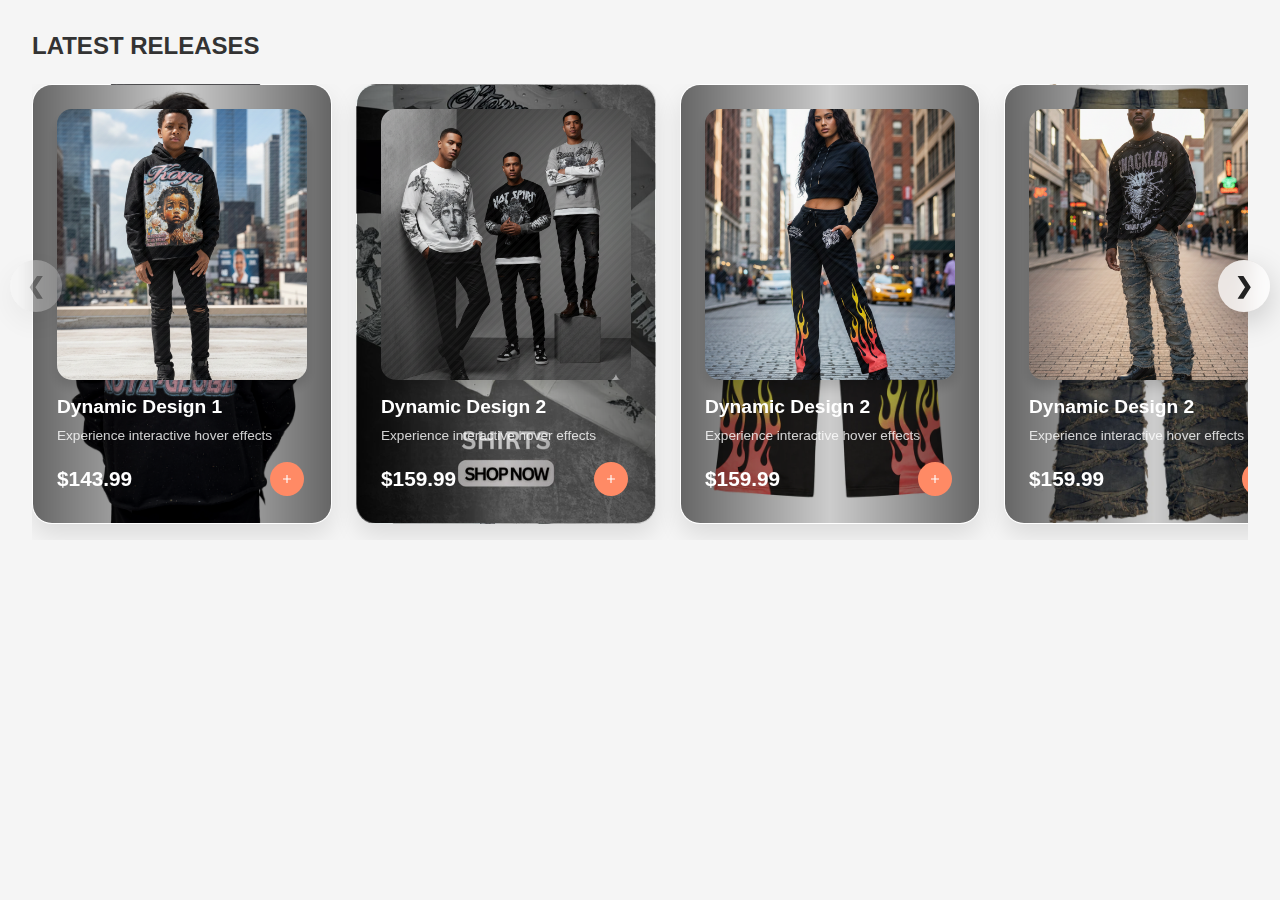
<file: product-section.html>
<!DOCTYPE html>
<html lang="en">
<head>
    <meta charset="UTF-8">
    <meta name="viewport" content="width=device-width, initial-scale=1.0">
    <title>Product Cards</title>
    <style>
        * {
            margin: 0;
            padding: 0;
            box-sizing: border-box;
        }

        body {
            font-family: -apple-system, BlinkMacSystemFont, "Segoe UI", Roboto, Oxygen, Ubuntu, Cantarell, sans-serif;
            background: #f5f5f5;
        }

        /* Horizontal Product Section */
        .horizontal-product-section {
            padding: 2em;
            background: #f5f5f5;
            position: relative;
            overflow: hidden;
        }

        .section-title {
            margin-bottom: 1em;
            font-size: 1.5em;
            color: #333;
            font-weight: 600;
        }

        /* Scroll Container - Hidden Scrollbar */
        .product-scroll-container {
            display: flex;
            gap: 1.5em;
            overflow-x: auto;
            padding-bottom: 1em;
            scroll-behavior: smooth;
            scrollbar-width: none;
            -ms-overflow-style: none;
            position: relative;
            z-index: 1;
        }

        .product-scroll-container::-webkit-scrollbar {
            display: none;
        }

        /* Link Wrapper for Cards */
        .hp-card-link {
            text-decoration: none;
            color: inherit;
            display: block;
            flex-shrink: 0;
        }

        /* Card Styles - FIXED SIZE */
        .hp-card {
            flex: 0 0 300px;
            perspective: 1000px;
            width: 300px;
        }

        .hp-card-inner {
            --card-bg: #ffffff;
            --card-accent: #ff8a65;
            --card-text: #263238;
            --card-shadow: 0 12px 24px rgba(0, 0, 0, 0.1);
            width: 300px;
            height: 440px;
            background: var(--card-bg);
            border-radius: 20px;
            position: relative;
            overflow: hidden;
            transition: transform 0.6s cubic-bezier(0.23, 1, 0.32, 1),
                        box-shadow 0.6s cubic-bezier(0.23, 1, 0.32, 1);
            box-shadow: var(--card-shadow);
            border: 1px solid rgba(255, 255, 255, 0.3);
            transform-style: preserve-3d;
        }

        .hp-card-inner::before {
            content: "";
            position: absolute;
            inset: 0;
            background: linear-gradient(to right, rgba(0, 0, 0, 0.6), rgba(0, 0, 0, 0.2), rgba(0, 0, 0, 0.6));
            z-index: 1;
        }

        .hp-card-inner:hover {
            transform: rotateY(10deg) rotateX(10deg) translateZ(10px);
            box-shadow: 0 30px 60px rgba(0, 0, 0, 0.2);
        }

        /* Liquid, Shine, Glow */
        .hp-card__liquid {
            position: absolute;
            top: -80px;
            left: 0;
            width: 300px;
            height: 200px;
            background: #4a90e2;
            border-radius: 50%;
            transform: translateZ(-80px);
            filter: blur(80px);
            transition: transform 0.7s cubic-bezier(0.36, 0, 0.66, -0.56),
                        opacity 0.3s ease-in-out;
            opacity: 0;
        }

        .hp-card-inner:hover .hp-card__liquid {
            transform: translateZ(-50px) translateY(30px) translateX(-20px) rotate(-20deg) scale(1.2);
            opacity: 0.7;
        }

        .hp-card__shine {
            position: absolute;
            inset: 0;
            background: linear-gradient(135deg, rgba(255, 255, 255, 0.1) 30%, rgba(255, 255, 255, 0.6) 50%, rgba(255, 255, 255, 0.1) 70%);
            opacity: 0;
            transition: opacity 0.4s ease-in-out;
            z-index: 2;
        }

        .hp-card-inner:hover .hp-card__shine {
            opacity: 1;
            animation: shine-effect 2s infinite linear;
        }

        .hp-card__glow {
            position: absolute;
            inset: -15px;
            background: radial-gradient(circle at 50% 0%, rgba(255, 138, 101, 0.4) 0%, rgba(255, 138, 101, 0) 60%);
            opacity: 0;
            transition: opacity 0.6s ease-in-out;
        }

        .hp-card-inner:hover .hp-card__glow {
            opacity: 1;
        }

        /* Card Content */
        .hp-card__content {
            padding: 1.5em;
            height: 100%;
            display: flex;
            flex-direction: column;
            gap: 1em;
            position: relative;
            z-index: 3;
        }

        .hp-card__badge {
            position: absolute;
            top: 15px;
            right: 15px;
            background: #f9a825;
            color: white;
            padding: 0.3em 0.6em;
            border-radius: 999px;
            font-size: 0.8em;
            font-weight: 600;
            transform: scale(0.7);
            opacity: 0;
            transition: all 0.5s ease 0.2s;
            z-index: 5;
        }

        .hp-card-inner:hover .hp-card__badge {
            transform: scale(1);
            opacity: 1;
        }

        .hp-card__image {
            width: 100%;
            height: 300px;
            background: var(--bg-color);
            border-radius: 15px;
            transition: transform 0.6s cubic-bezier(0.23, 1, 0.32, 1);
            position: relative;
            overflow: hidden;
            box-shadow: 0 8px 12px rgba(0, 0, 0, 0.15);
        }

        .hp-card__image img {
            width: 100%;
            height: 100%;
            object-fit: cover;
        }

        .hp-card-inner:hover .hp-card__image {
            transform: translateY(-8px) scale(1.05);
        }

        .hp-card__image::after {
            content: "";
            position: absolute;
            inset: 0;
            background: radial-gradient(circle at 20% 80%, rgba(255, 255, 255, 0.15) 0%, transparent 40%),
                        repeating-linear-gradient(-45deg, rgba(255, 255, 255, 0.05) 0px, rgba(255, 255, 255, 0.05) 3px, transparent 3px, transparent 6px);
            opacity: 0.6;
        }

        /* Text */
        .hp-card__text {
            flex-grow: 1;
        }

        .hp-card__title {
            color: white;
            font-size: 1.2em;
            margin: 0 0 0.5em 0;
            font-weight: 700;
            transition: color 0.4s ease-in-out, transform 0.4s ease-in-out;
        }

        .hp-card-inner:hover .hp-card__title {
            color: var(--card-accent);
            transform: translateX(3px);
        }

        .hp-card__description {
            color: white;
            font-size: 0.85em;
            margin: 0;
            opacity: 0.8;
            transition: opacity 0.4s ease-in-out, transform 0.4s ease-in-out;
        }

        .hp-card-inner:hover .hp-card__description {
            opacity: 1;
            transform: translateX(3px);
        }

        /* Footer */
        .hp-card__footer {
            display: flex;
            justify-content: space-between;
            align-items: center;
            margin-top: auto;
        }

        .hp-card__price {
            color: white;
            font-weight: 700;
            font-size: 1.3em;
            transition: color 0.4s ease-in-out, transform 0.4s ease-in-out;
        }

        .hp-card-inner:hover .hp-card__price {
            color: var(--card-accent);
            transform: translateX(3px);
        }

        .hp-card__button {
            width: 40px;
            height: 40px;
            background: var(--card-accent);
            border-radius: 50%;
            display: flex;
            align-items: center;
            justify-content: center;
            color: white;
            cursor: pointer;
            transition: transform 0.4s ease-in-out, box-shadow 0.4s ease-in-out;
            transform: scale(0.85);
        }

        .hp-card-inner:hover .hp-card__button {
            transform: scale(1);
            box-shadow: 0 0 0 5px rgba(255, 138, 101, 0.3);
        }

        .hp-card-inner:hover .hp-card__button svg {
            animation: pulse-button 1.5s infinite;
        }

        /* Animations */
        @keyframes shine-effect {
            0% { transform: translateX(-100%); }
            100% { transform: translateX(200%); }
        }

        @keyframes pulse-button {
            0% { transform: scale(1); }
            50% { transform: scale(1.15); }
            100% { transform: scale(1); }
        }

        /* Premium Scroll Buttons */
        .scroll-btn {
            position: absolute;
            top: 50%;
            transform: translateY(-50%);
            width: 52px;
            height: 52px;
            border-radius: 50%;
            border: none;
            cursor: pointer;
            z-index: 50;
            pointer-events: auto;
            background: rgba(255, 255, 255, 0.75);
            backdrop-filter: blur(12px);
            -webkit-backdrop-filter: blur(12px);
            color: #222;
            font-size: 22px;
            font-weight: bold;
            display: flex;
            align-items: center;
            justify-content: center;
            box-shadow: 0 10px 30px rgba(0, 0, 0, 0.18);
            transition: all 0.3s ease;
        }

        .scroll-btn:hover {
            transform: translateY(-50%) scale(1.1);
            background: #ff8a65;
            color: #fff;
        }

        .scroll-btn:active {
            transform: translateY(-50%) scale(0.95);
        }

        .scroll-btn-left {
            left: 10px;
        }

        .scroll-btn-right {
            right: 10px;
        }

        .scroll-btn:disabled {
            opacity: 0.3;
            cursor: not-allowed;
            pointer-events: none;
        }

        /* Responsive Design */
        @media (max-width: 768px) {
            .horizontal-product-section {
                padding: 1em;
            }

            .section-title {
                font-size: 1.3em;
            }

            .hp-card {
                flex: 0 0 240px;
                width: 240px;
            }

            .hp-card-inner {
                width: 240px;
                height: 380px;
            }

            .hp-card__image {
                height: 240px;
            }

            .product-scroll-container {
                gap: 1em;
            }

            .scroll-btn {
                width: 44px;
                height: 44px;
                font-size: 18px;
            }
        }

        @media (max-width: 480px) {
            .horizontal-product-section {
                padding: 0.5em;
            }

            .section-title {
                font-size: 1.1em;
                padding: 0 0.5em;
            }

            .hp-card {
                flex: 0 0 200px;
                width: 200px;
            }

            .hp-card-inner {
                width: 200px;
                height: 340px;
            }

            .hp-card__content {
                padding: 1em;
            }

            .hp-card__image {
                height: 200px;
            }

            .product-scroll-container {
                gap: 0.8em;
                padding-left: 0.5em;
            }
        }
    </style>
</head>
<body>

<section class="horizontal-product-section">
    <h2 class="section-title">LATEST RELEASES</h2>

    <!-- Scroll Buttons -->
    <button class="scroll-btn scroll-btn-left" id="scrollLeft" aria-label="Scroll Left">❮</button>

    <div class="product-scroll-container" id="productScroll">
        
        <!-- Card 1 -->
        <a href="brand-categorie.html" class="hp-card-link">
            <div class="hp-card">
                <div class="hp-card-inner" style="background-image: url(images/kid01.1.png); background-position: center; background-size: cover;">
                    <div class="hp-card__liquid"></div>
                    <div class="hp-card__shine"></div>
                    <div class="hp-card__glow"></div>
                    <div class="hp-card__content">
                        <div class="hp-card__badge">TRENDING</div>
                        <div class="hp-card__image">
                            <img src="images/k1.png" alt="Product 1">
                        </div>
                        <div class="hp-card__text">
                            <p class="hp-card__title">Dynamic Design 1</p>
                            <p class="hp-card__description">Experience interactive hover effects</p>
                        </div>
                        <div class="hp-card__footer">
                            <div class="hp-card__price">$143.99</div>
                            <div class="hp-card__button">
                                <svg viewBox="0 0 24 24" width="16" height="16">
                                    <path fill="currentColor" d="M5 12H19M12 5V19" stroke="currentColor" stroke-width="2"></path>
                                </svg>
                            </div>
                        </div>
                    </div>
                </div>
            </div>
        </a>

        <!-- Card 2 -->
        <a href="brand-categorie.html" class="hp-card-link">
            <div class="hp-card">
                <div class="hp-card-inner" style="background-image: url(images/LONG_SLEEV.webp); background-position: center; background-size: cover;">
                    <div class="hp-card__liquid"></div>
                    <div class="hp-card__shine"></div>
                    <div class="hp-card__glow"></div>
                    <div class="hp-card__content">
                        <div class="hp-card__badge">TRENDING</div>
                        <div class="hp-card__image">
                            <img src="images/m9.png" alt="Product 2">
                        </div>
                        <div class="hp-card__text">
                            <p class="hp-card__title">Dynamic Design 2</p>
                            <p class="hp-card__description">Experience interactive hover effects</p>
                        </div>
                        <div class="hp-card__footer">
                            <div class="hp-card__price">$159.99</div>
                            <div class="hp-card__button">
                                <svg viewBox="0 0 24 24" width="16" height="16">
                                    <path fill="currentColor" d="M5 12H19M12 5V19" stroke="currentColor" stroke-width="2"></path>
                                </svg>
                            </div>
                        </div>
                    </div>
                </div>
            </div>
        </a>

        <!-- Card 3 -->
        <a href="brand-categorie.html" class="hp-card-link">
            <div class="hp-card">
                <div class="hp-card-inner" style="background-image: url(images/wmn01.1.webp); background-position: center; background-size: cover;">
                    <div class="hp-card__liquid"></div>
                    <div class="hp-card__shine"></div>
                    <div class="hp-card__glow"></div>
                    <div class="hp-card__content">
                        <div class="hp-card__badge">TRENDING</div>
                        <div class="hp-card__image">
                            <img src="images/w1.png" alt="Product 3">
                        </div>
                        <div class="hp-card__text">
                            <p class="hp-card__title">Dynamic Design 2</p>
                            <p class="hp-card__description">Experience interactive hover effects</p>
                        </div>
                        <div class="hp-card__footer">
                            <div class="hp-card__price">$159.99</div>
                            <div class="hp-card__button">
                                <svg viewBox="0 0 24 24" width="16" height="16">
                                    <path fill="currentColor" d="M5 12H19M12 5V19" stroke="currentColor" stroke-width="2"></path>
                                </svg>
                            </div>
                        </div>
                    </div>
                </div>
            </div>
        </a>

        <!-- Card 4 -->
        <a href="brand-categorie.html" class="hp-card-link">
            <div class="hp-card">
                <div class="hp-card-inner" style="background-image: url(images/men01.1.webp); background-position: center; background-size: cover;">
                    <div class="hp-card__liquid"></div>
                    <div class="hp-card__shine"></div>
                    <div class="hp-card__glow"></div>
                    <div class="hp-card__content">
                        <div class="hp-card__badge">TRENDING</div>
                        <div class="hp-card__image">
                            <img src="images/m3.png" alt="Product 4">
                        </div>
                        <div class="hp-card__text">
                            <p class="hp-card__title">Dynamic Design 2</p>
                            <p class="hp-card__description">Experience interactive hover effects</p>
                        </div>
                        <div class="hp-card__footer">
                            <div class="hp-card__price">$159.99</div>
                            <div class="hp-card__button">
                                <svg viewBox="0 0 24 24" width="16" height="16">
                                    <path fill="currentColor" d="M5 12H19M12 5V19" stroke="currentColor" stroke-width="2"></path>
                                </svg>
                            </div>
                        </div>
                    </div>
                </div>
            </div>
        </a>

        <!-- Card 5 -->
        <a href="brand-categorie.html" class="hp-card-link">
            <div class="hp-card">
                <div class="hp-card-inner" style="background-image: url(images/kidwd01.1.png); background-position: center; background-size: cover;">
                    <div class="hp-card__liquid"></div>
                    <div class="hp-card__shine"></div>
                    <div class="hp-card__glow"></div>
                    <div class="hp-card__content">
                        <div class="hp-card__badge">TRENDING</div>
                        <div class="hp-card__image">
                            <img src="images/m10.png" alt="Product 5">
                        </div>
                        <div class="hp-card__text">
                            <p class="hp-card__title">Dynamic Design 2</p>
                            <p class="hp-card__description">Experience interactive hover effects</p>
                        </div>
                        <div class="hp-card__footer">
                            <div class="hp-card__price">$159.99</div>
                            <div class="hp-card__button">
                                <svg viewBox="0 0 24 24" width="16" height="16">
                                    <path fill="currentColor" d="M5 12H19M12 5V19" stroke="currentColor" stroke-width="2"></path>
                                </svg>
                            </div>
                        </div>
                    </div>
                </div>
            </div>
        </a>

        <!-- Card 6 -->
        <a href="brand-categorie.html" class="hp-card-link">
            <div class="hp-card">
                <div class="hp-card-inner" style="background-image: url(images/kidpnt01.webp); background-position: center; background-size: cover;">
                    <div class="hp-card__liquid"></div>
                    <div class="hp-card__shine"></div>
                    <div class="hp-card__glow"></div>
                    <div class="hp-card__content">
                        <div class="hp-card__badge">TRENDING</div>
                        <div class="hp-card__image">
                            <img src="images/k4.png" alt="Product 6">
                        </div>
                        <div class="hp-card__text">
                            <p class="hp-card__title">Dynamic Design 2</p>
                            <p class="hp-card__description">Experience interactive hover effects</p>
                        </div>
                        <div class="hp-card__footer">
                            <div class="hp-card__price">$159.99</div>
                            <div class="hp-card__button">
                                <svg viewBox="0 0 24 24" width="16" height="16">
                                    <path fill="currentColor" d="M5 12H19M12 5V19" stroke="currentColor" stroke-width="2"></path>
                                </svg>
                            </div>
                        </div>
                    </div>
                </div>
            </div>
        </a>

        <!-- Card 7 -->
        <a href="brand-categorie.html" class="hp-card-link">
            <div class="hp-card">
                <div class="hp-card-inner" style="background-image: url(images/wmnpnt01.webp); background-position: center; background-size: cover;">
                    <div class="hp-card__liquid"></div>
                    <div class="hp-card__shine"></div>
                    <div class="hp-card__glow"></div>
                    <div class="hp-card__content">
                        <div class="hp-card__badge">TRENDING</div>
                        <div class="hp-card__image">
                            <img src="images/w2.png" alt="Product 7">
                        </div>
                        <div class="hp-card__text">
                            <p class="hp-card__title">Dynamic Design 2</p>
                            <p class="hp-card__description">Experience interactive hover effects</p>
                        </div>
                        <div class="hp-card__footer">
                            <div class="hp-card__price">$159.99</div>
                            <div class="hp-card__button">
                                <svg viewBox="0 0 24 24" width="16" height="16">
                                    <path fill="currentColor" d="M5 12H19M12 5V19" stroke="currentColor" stroke-width="2"></path>
                                </svg>
                            </div>
                        </div>
                    </div>
                </div>
            </div>
        </a>

        <!-- Card 8 -->
        <a href="brand-categorie.html" class="hp-card-link">
            <div class="hp-card">
                <div class="hp-card-inner" style="background-image: url(images/prin01.1.png); background-position: center; background-size: cover;">
                    <div class="hp-card__liquid"></div>
                    <div class="hp-card__shine"></div>
                    <div class="hp-card__glow"></div>
                    <div class="hp-card__content">
                        <div class="hp-card__badge">TRENDING</div>
                        <div class="hp-card__image">
                            <img src="images/m6.png" alt="Product 8">
                        </div>
                        <div class="hp-card__text">
                            <p class="hp-card__title">Dynamic Design 2</p>
                            <p class="hp-card__description">Experience interactive hover effects</p>
                        </div>
                        <div class="hp-card__footer">
                            <div class="hp-card__price">$159.99</div>
                            <div class="hp-card__button">
                                <svg viewBox="0 0 24 24" width="16" height="16">
                                    <path fill="currentColor" d="M5 12H19M12 5V19" stroke="currentColor" stroke-width="2"></path>
                                </svg>
                            </div>
                        </div>
                    </div>
                </div>
            </div>
        </a>

        <!-- Card 9 -->
        <a href="brand-categorie.html" class="hp-card-link">
            <div class="hp-card">
                <div class="hp-card-inner" style="background-image: url(images/kidwd01.1.png); background-position: center; background-size: cover;">
                    <div class="hp-card__liquid"></div>
                    <div class="hp-card__shine"></div>
                    <div class="hp-card__glow"></div>
                    <div class="hp-card__content">
                        <div class="hp-card__badge">TRENDING</div>
                        <div class="hp-card__image">
                            <img src="images/k2.png" alt="Product 9">
                        </div>
                        <div class="hp-card__text">
                            <p class="hp-card__title">Dynamic Design 2</p>
                            <p class="hp-card__description">Experience interactive hover effects</p>
                        </div>
                        <div class="hp-card__footer">
                            <div class="hp-card__price">$159.99</div>
                            <div class="hp-card__button">
                                <svg viewBox="0 0 24 24" width="16" height="16">
                                    <path fill="currentColor" d="M5 12H19M12 5V19" stroke="currentColor" stroke-width="2"></path>
                                </svg>
                            </div>
                        </div>
                    </div>
                </div>
            </div>
        </a>

        <!-- Card 10 -->
        <a href="brand-categorie.html" class="hp-card-link">
            <div class="hp-card">
                <div class="hp-card-inner" style="background-image: url(images/tshirt01.webp); background-position: center; background-size: cover;">
                    <div class="hp-card__liquid"></div>
                    <div class="hp-card__shine"></div>
                    <div class="hp-card__glow"></div>
                    <div class="hp-card__content">
                        <div class="hp-card__badge">TRENDING</div>
                        <div class="hp-card__image">
                            <img src="images/k7.png" alt="Product 10">
                        </div>
                        <div class="hp-card__text">
                            <p class="hp-card__title">Dynamic Design 2</p>
                            <p class="hp-card__description">Experience interactive hover effects</p>
                        </div>
                        <div class="hp-card__footer">
                            <div class="hp-card__price">$159.99</div>
                            <div class="hp-card__button">
                                <svg viewBox="0 0 24 24" width="16" height="16">
                                    <path fill="currentColor" d="M5 12H19M12 5V19" stroke="currentColor" stroke-width="2"></path>
                                </svg>
                            </div>
                        </div>
                    </div>
                </div>
            </div>
        </a>

    </div>

    <button class="scroll-btn scroll-btn-right" id="scrollRight" aria-label="Scroll Right">❯</button>
</section>

<script>
// Horizontal scroll functionality with working buttons
document.addEventListener('DOMContentLoaded', function() {
    const scrollContainer = document.getElementById('productScroll');
    const scrollLeftBtn = document.getElementById('scrollLeft');
    const scrollRightBtn = document.getElementById('scrollRight');
    
    if (!scrollContainer || !scrollLeftBtn || !scrollRightBtn) {
        console.error('Scroll elements not found');
        return;
    }

    // Scroll amount (adjust based on your card width + gap)
    const scrollAmount = 320;

    // Scroll left button
    scrollLeftBtn.addEventListener('click', function(e) {
        e.preventDefault();
        scrollContainer.scrollBy({
            left: -scrollAmount,
            behavior: 'smooth'
        });
    });

    // Scroll right button
    scrollRightBtn.addEventListener('click', function(e) {
        e.preventDefault();
        scrollContainer.scrollBy({
            left: scrollAmount,
            behavior: 'smooth'
        });
    });

    // Update button states based on scroll position
    function updateButtonStates() {
        const maxScroll = scrollContainer.scrollWidth - scrollContainer.clientWidth;
        const currentScroll = scrollContainer.scrollLeft;

        // Disable left button at start
        if (currentScroll <= 0) {
            scrollLeftBtn.disabled = true;
            scrollLeftBtn.style.opacity = '0.3';
        } else {
            scrollLeftBtn.disabled = false;
            scrollLeftBtn.style.opacity = '1';
        }

        // Disable right button at end
        if (currentScroll >= maxScroll - 1) {
            scrollRightBtn.disabled = true;
            scrollRightBtn.style.opacity = '0.3';
        } else {
            scrollRightBtn.disabled = false;
            scrollRightBtn.style.opacity = '1';
        }
    }

    // Initial button state check
    updateButtonStates();

    // Update button states on scroll
    scrollContainer.addEventListener('scroll', updateButtonStates);

    // Update button states on window resize
    window.addEventListener('resize', updateButtonStates);
});
</script>

</body>
</html>
</file>
